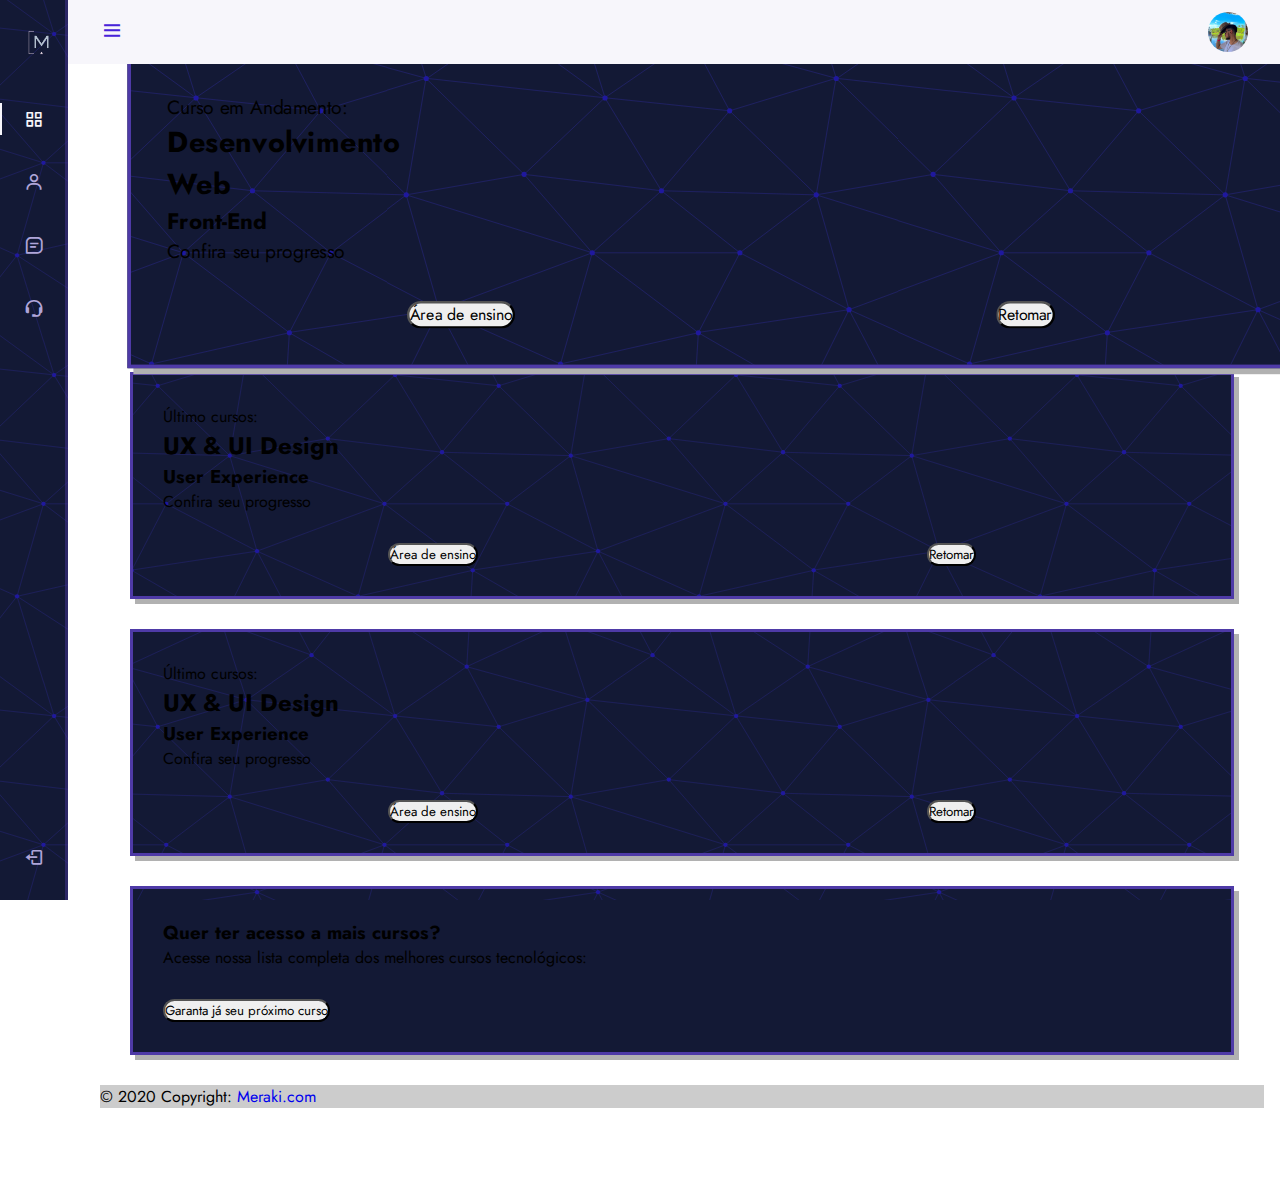
<file: dashboard.html>
<!DOCTYPE html>
<html lang="pt-BR">
  <head>
    <meta charset="UTF-8" />
    <meta http-equiv="X-UA-Compatible" content="IE=edge" />
    <meta name="viewport" content="width=device-width, initial-scale=1.0" />
    <title>Dashboard</title>
    <link
      rel="stylesheet"
      href="https://cdn.jsdelivr.net/npm/bootstrap@4.1.3/dist/css/bootstrap.min.css"
      integrity="sha384-MCw98/SFnGE8fJT3GXwEOngsV7Zt27NXFoaoApmYm81iuXoPkFOJwJ8ERdknLPMO"
      crossorigin="anonymous"
    />
    <link
      rel="stylesheet"
      href="https://cdn.jsdelivr.net/npm/boxicons@latest/css/boxicons.min.css"
    />
    <link rel="stylesheet" href="./assets/dashboard.css" />
    <link rel="stylesheet" href="./style.css" />
  </head>
  <body id="body-pd">
    <header class="header" id="header">
      <div class="header_toggle">
        <i class="bx bx-menu" id="header-toggle"></i>
      </div>
      <div class="header_img"><img src="./assets/foto1.jpg" alt="" /></div>
    </header>
    <div class="l-navbar bg-mosaic bg-right-line bg-l-purple" id="nav-bar">
      <nav class="nav">
        <div>
          <a href="#" class="nav_logo">
            <img
              src="./assets/icon-meraki-removebg-preview.png"
              alt="logomarca meraki"
              width="35"
              height="35"
            />
            <span class="nav_logo-name">Meraki</span>
          </a>
          <div class="nav_list">
            <a href="#" class="nav_link active">
              <i class="bx bx-grid-alt nav_icon"></i>
              <span class="nav_name">Dashboard</span></a
            >

            <a href="#" class="nav_link">
              <i class="bx bx-user nav_icon"></i>
              <span class="nav_name">Meus Cursos</span>
            </a>

            <a href="#" class="nav_link">
              <i class="bx bx-message-square-detail nav_icon"></i>
              <span class="nav_name">Comunidade</span>
            </a>

            <a href="#" class="nav_link">
              <i class="bx bx-support nav_icon"></i>
              <span class="nav_name">Suporte</span>
            </a>
          </div>
        </div>
        <a href="./index.html" class="nav_link">
          <i class="bx bx-log-out nav_icon"></i>
          <span class="nav_name">SignOut</span>
        </a>
      </nav>
    </div>
    <!--Container Main start-->
    <div class="max-height text-white">
      <div class="row">
        <div
          class="col-8 col-md-4 dashboard-card justify-content-space-between destaque"
        >
          <span>Curso em Andamento:</span>
          <h2>
            Desenvolvimento <br />
            Web
          </h2>
          <h3>Front-End</h3>
          <span>Confira seu progresso</span>
          <div class="progress">
            <div
              class="progress-bar progress-bar-striped progress-bar-animated"
              role="progressbar"
              aria-valuenow="75"
              aria-valuemin="0"
              aria-valuemax="100"
              style="width: 40%"
            ></div>
          </div>
          <div class="button-box">
            <a href="./platafoma.html">
              <button type="button" class="btn btn-success">
                Área de ensino
              </button></a
            >
            <button type="button" class="btn btn-success">Retomar</button>
          </div>
        </div>
      </div>

      <div class="row">
        <div class="col-9 col-md-3 dashboard-card">
          <p>Último cursos:</p>
          <h2>UX & UI Design</h2>
          <h3>User Experience</h3>
          <p>Confira seu progresso</p>
          <div class="progress">
            <div
              class="progress-bar progress-bar-striped progress-bar-animated"
              role="progressbar"
              aria-valuenow="75"
              aria-valuemin="0"
              aria-valuemax="100"
              style="width: 70%"
            ></div>
          </div>
          <div class="button-box">
            <button type="button" class="btn btn-success">
              Área de ensino
            </button>
            <button type="button" class="btn btn-success">Retomar</button>
          </div>
        </div>
        <div class="col-9 col-md-3 dashboard-card">
          <p>Último cursos:</p>
          <h2>UX & UI Design</h2>
          <h3>User Experience</h3>
          <p>Confira seu progresso</p>
          <div class="progress">
            <div
              class="progress-bar progress-bar-striped progress-bar-animated"
              role="progressbar"
              aria-valuenow="75"
              aria-valuemin="0"
              aria-valuemax="100"
              style="width: 50%"
            ></div>
          </div>
          <div class="button-box">
            <button type="button" class="btn btn-success">
              Área de ensino
            </button>
            <button type="button" class="btn btn-success">Retomar</button>
          </div>
        </div>
      </div>

      <div class="row">
        <div class="col-9 col-md-6 dashboard-card">
          <h3>Quer ter acesso a mais cursos?</h3>
          <p>Acesse nossa lista completa dos melhores cursos tecnológicos:</p>
          <button type="button" class="btn btn-success">
            Garanta já seu próximo curso
          </button>
        </div>
      </div>
    </div>

    <!--Container Main end-->

    <!-- Footer -->
    <footer class="text-center text-white fixed-bottom">
      <!-- Copyright -->
      <div class="text-center p-3" style="background-color: rgba(0, 0, 0, 0.2)">
        © 2020 Copyright:
        <a class="text-white" href="#">Meraki.com</a>
      </div>
      <!-- Copyright -->
    </footer>
  </body>
  <script src="https://cdn.jsdelivr.net/npm/bootstrap@5.0.0-beta1/dist/js/bootstrap.bundle.min.js"></script>
  <script src="https://cdnjs.cloudflare.com/ajax/libs/jquery/3.2.1/jquery.min.js"></script>
  <script src="js/script.js"></script>
</html>
</file>
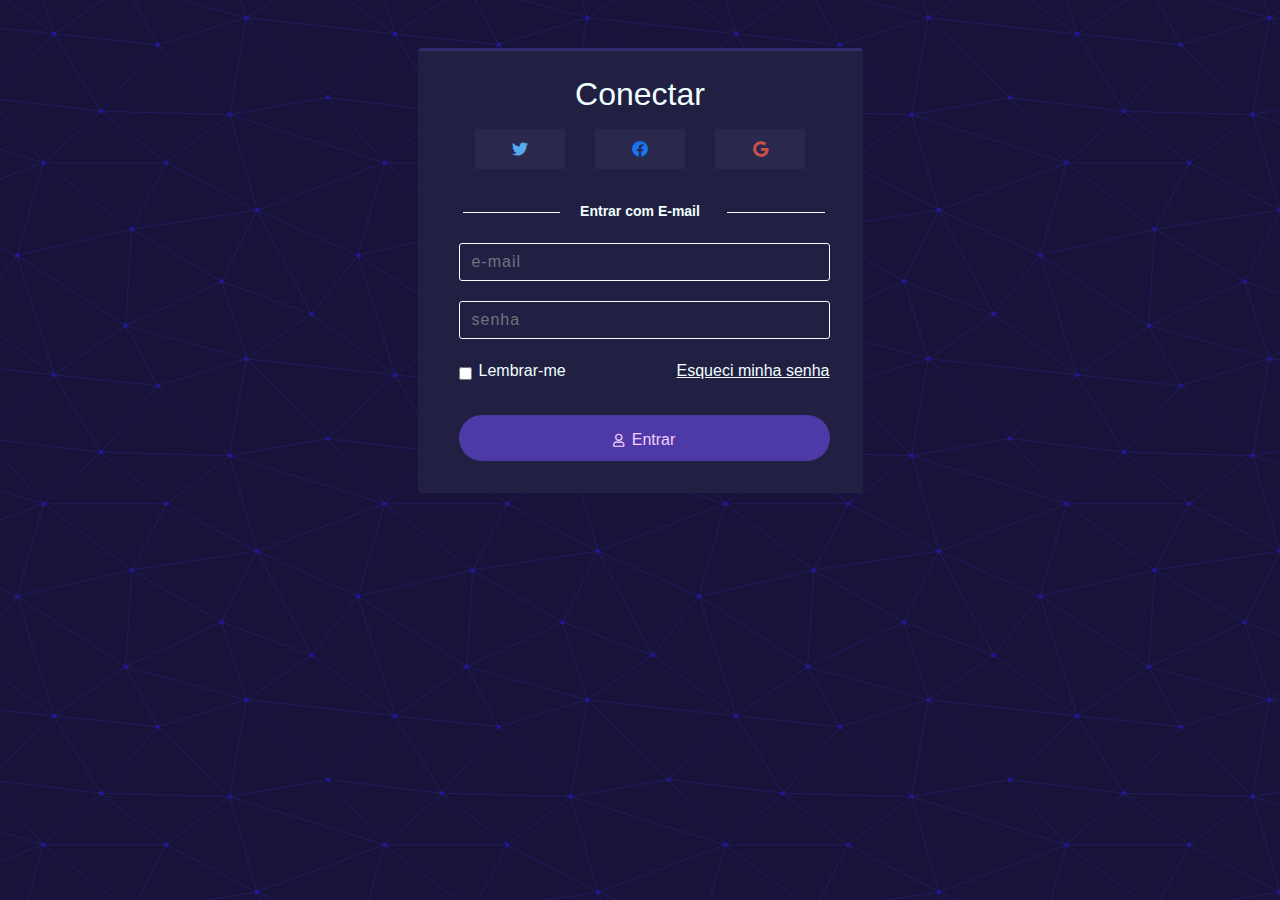
<file: login.html>
<!DOCTYPE html>
<html lang="en">
  <head>
    <meta charset="UTF-8" />
    <meta http-equiv="X-UA-Compatible" content="IE=edge" />
    <meta name="viewport" content="width=device-width, initial-scale=1.0" />
    <meta name="description" content="Tela de login" />
    <title>Meraki - Login</title>
    <link
      rel="stylesheet"
      href="https://stackpath.bootstrapcdn.com/bootstrap/4.3.1/css/bootstrap.min.css"
    />
    <link
      rel="stylesheet"
      href="https://use.fontawesome.com/releases/v5.7.2/css/all.css"
    />
  </head>
  <body>
    <div class="container">
      <div class="row d-flex justify-content-center mt-5">
        <div class="col-12 col-md-8 col-lg-6 col-xl-5">
          <div class="card py-3 px-2">
            <h2 class="text-center mb-3 mt-2">Conectar</h2>
            <div class="row mx-auto">
              <div class="col-4">
                <i class="fab fa-twitter"></i>
              </div>
              <div class="col-4">
                <i class="fab fa-facebook"></i>
              </div>
              <div class="col-4">
                <i class="fab fa-google"></i>
              </div>
            </div>
            <div class="division">
              <div class="row">
                <div class="col-3"><div class="line l"></div></div>
                <div class="col-6"><span>Entrar com E-mail</span></div>
                <div class="col-3"><div class="line r"></div></div>
              </div>
            </div>
            <form class="myform">
              <div class="form-group">
                <input type="email" class="form-control" placeholder="e-mail" />
              </div>
              <div class="form-group">
                <input
                  type="password"
                  class="form-control"
                  placeholder="senha"
                />
              </div>
              <div class="row">
                <div class="col-md-6 col-12">
                  <div class="form-group form-check">
                    <input
                      type="checkbox"
                      class="form-check-input"
                      id="exampleCheck1"
                    />
                    <label class="form-check-label" for="exampleCheck1"
                      >Lembrar-me</label
                    >
                  </div>
                </div>
                <div class="col-md-6 col-12 bn">Esqueci minha senha</div>
              </div>
              <div class="form-group mt-3">
                <a href="./dashboard.html"
                  ><button
                    type="button"
                    class="btn btn-block btn-primary btn-lg"
                  >
                    <small><i class="far fa-user pr-2"></i>Entrar</small>
                  </button></a
                >
              </div>
            </form>
          </div>
        </div>
      </div>
    </div>
    <style>
      body {
        background-color: #19123b;
        background-image: url("data:image/svg+xml,%3Csvg xmlns='http://www.w3.org/2000/svg' width='341' height='341' viewBox='0 0 800 800'%3E%3Cg fill='none' stroke='%23232375' stroke-width='1.3'%3E%3Cpath d='M769 229L1037 260.9M927 880L731 737 520 660 309 538 40 599 295 764 126.5 879.5 40 599-197 493 102 382-31 229 126.5 79.5-69-63'/%3E%3Cpath d='M-31 229L237 261 390 382 603 493 308.5 537.5 101.5 381.5M370 905L295 764'/%3E%3Cpath d='M520 660L578 842 731 737 840 599 603 493 520 660 295 764 309 538 390 382 539 269 769 229 577.5 41.5 370 105 295 -36 126.5 79.5 237 261 102 382 40 599 -69 737 127 880'/%3E%3Cpath d='M520-140L578.5 42.5 731-63M603 493L539 269 237 261 370 105M902 382L539 269M390 382L102 382'/%3E%3Cpath d='M-222 42L126.5 79.5 370 105 539 269 577.5 41.5 927 80 769 229 902 382 603 493 731 737M295-36L577.5 41.5M578 842L295 764M40-201L127 80M102 382L-261 269'/%3E%3C/g%3E%3Cg fill='%231F189E'%3E%3Ccircle cx='769' cy='229' r='5'/%3E%3Ccircle cx='539' cy='269' r='5'/%3E%3Ccircle cx='603' cy='493' r='5'/%3E%3Ccircle cx='731' cy='737' r='5'/%3E%3Ccircle cx='520' cy='660' r='5'/%3E%3Ccircle cx='309' cy='538' r='5'/%3E%3Ccircle cx='295' cy='764' r='5'/%3E%3Ccircle cx='40' cy='599' r='5'/%3E%3Ccircle cx='102' cy='382' r='5'/%3E%3Ccircle cx='127' cy='80' r='5'/%3E%3Ccircle cx='370' cy='105' r='5'/%3E%3Ccircle cx='578' cy='42' r='5'/%3E%3Ccircle cx='237' cy='261' r='5'/%3E%3Ccircle cx='390' cy='382' r='5'/%3E%3C/g%3E%3C/svg%3E");
        background-attachment: fixed;
      }
      .card {
        border: none;
        border-top: 3px solid rgba(78, 58, 167, 0.438);
        background: #212042;
        color: azure;
      }
      p {
        font-weight: 600;
        font-size: 15px;
      }
      .fab {
        display: flex;
        justify-content: center;
        align-items: center;
        border: none;
        background: #2a284d;
        height: 40px;
        width: 90px;
      }
      .fab:hover {
        cursor: pointer;
      }
      .fa-twitter {
        color: #56abec;
      }
      .fa-facebook {
        color: #1775f1;
      }
      .fa-google {
        color: #cb5048;
      }
      .division {
        float: none;
        position: relative;
        margin: 30px auto 20px;
        text-align: center;
        width: 100%;
        box-sizing: border-box;
      }
      .division .line {
        border-top: 1.5px solid azure;
        position: absolute;
        top: 13px;
        width: 85%;
      }
      .line.l {
        left: 52px;
      }
      .line.r {
        right: 45px;
      }
      .division span {
        font-weight: 600;
        font-size: 14px;
      }
      .myform {
        padding: 0 25px 0 33px;
      }
      .form-control {
        border: 1px solid azure;
        border-radius: 3px;
        background: #212042;
        margin-bottom: 20px;
        letter-spacing: 1px;
      }
      .form-control:focus {
        border: 1px solid azure;
        border-radius: 3px;
        box-shadow: none;
        background: #212042;
        color: #fff;
        letter-spacing: 1px;
      }
      .bn {
        text-decoration: underline;
      }
      .bn:hover {
        cursor: pointer;
      }
      .form-check-input {
        margin-top: 8px !important;
      }
      .btn-primary {
        background-color: rgba(78, 58, 167, 1);
        border: none;
        border-radius: 50px;
      }
      .btn-primary:focus {
        box-shadow: none;
        border: none;
      }
      small {
        color: #f2ceff;
      }
      .far.fa-user {
        font-size: 13px;
      }

      @media (min-width: 767px) {
        .bn {
          text-align: right;
        }
      }
      @media (max-width: 767px) {
        .form-check {
          text-align: center;
        }
        .bn {
          text-align: center;
          align-items: center;
        }
      }
      @media (max-width: 450px) {
        .fab {
          width: 100%;
          height: 100%;
        }
        .division .line {
          width: 50%;
        }
      }
    </style>
    <script src="https://cdnjs.cloudflare.com/ajax/libs/jquery/3.2.1/jquery.min.js"></script>
    <script src="https://stackpath.bootstrapcdn.com/bootstrap/4.3.1/js/bootstrap.bundle.min.js"></script>
  </body>
</html>
</file>
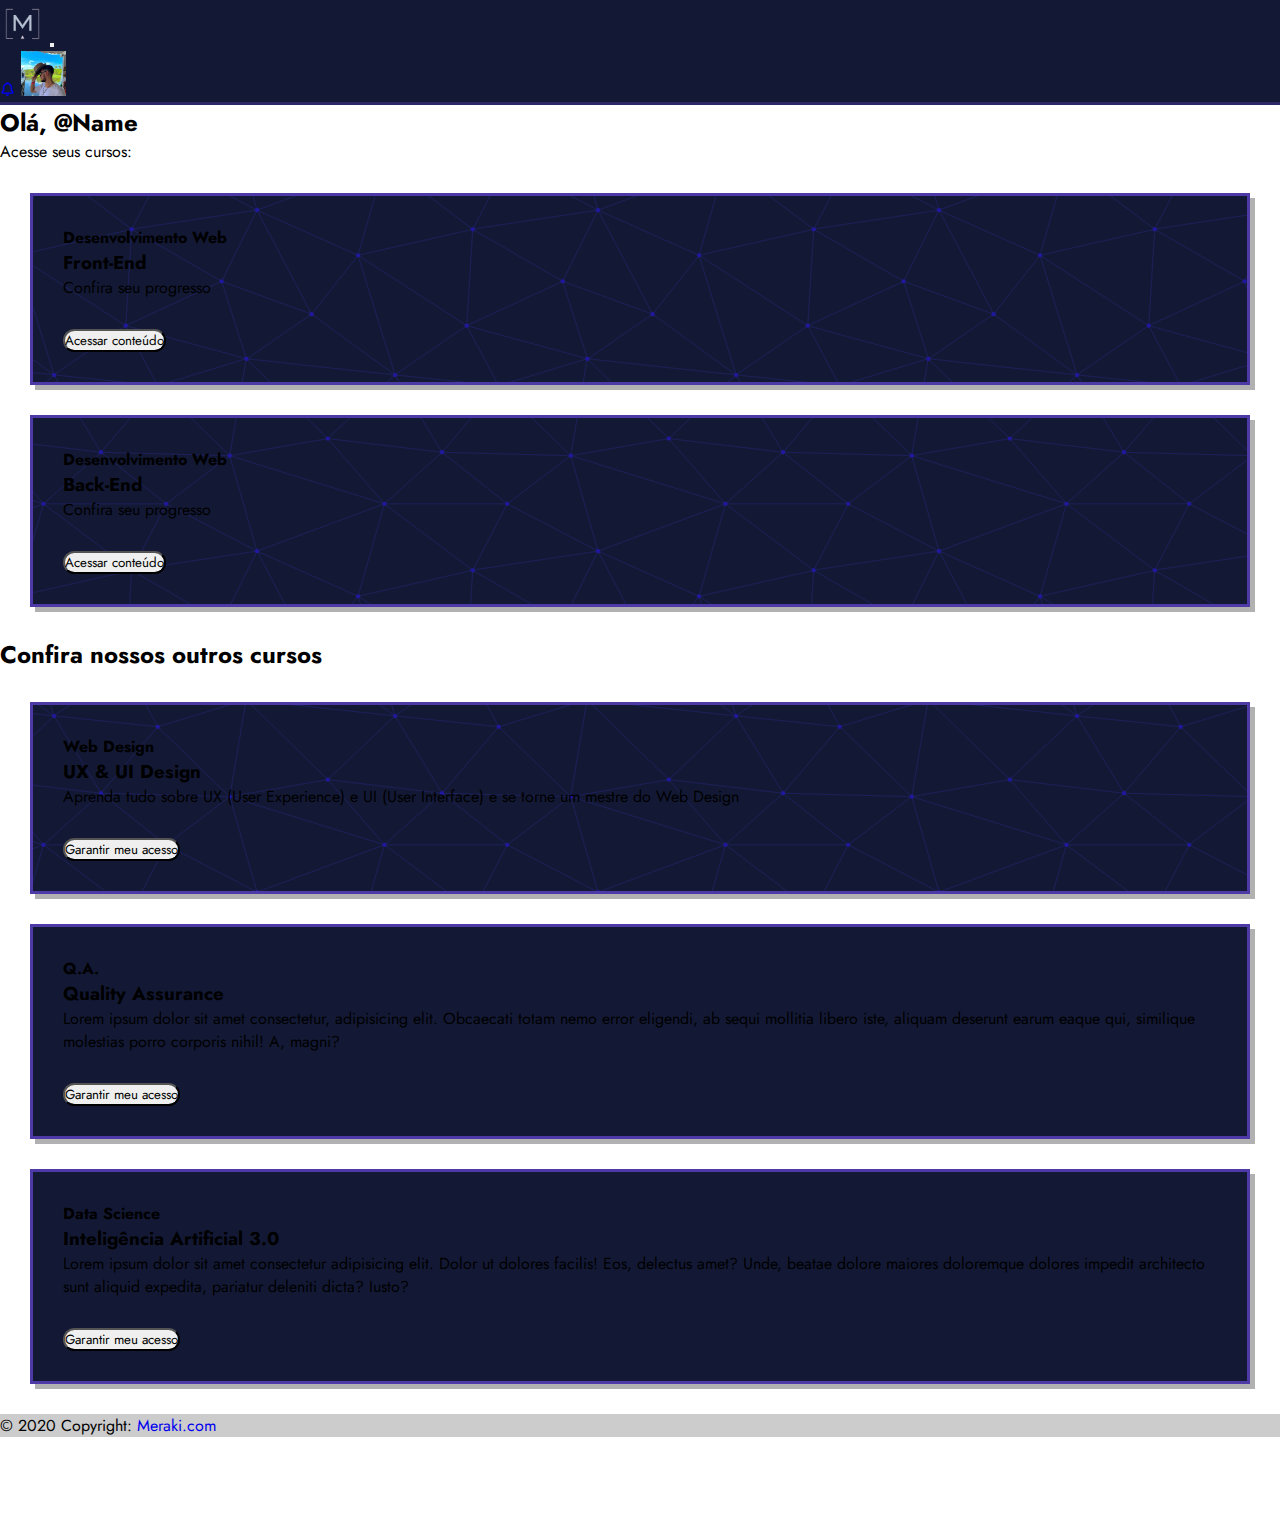
<file: platafoma.html>
<!DOCTYPE html>
<html lang="pt-BR">
<head>
    <meta charset="UTF-8">
    <meta http-equiv="X-UA-Compatible" content="IE=edge">
    <meta name="viewport" content="width=device-width, initial-scale=1.0">
    <title>Área de Aprendizado - Meraki</title>
    <link rel="stylesheet" href="https://cdn.jsdelivr.net/npm/bootstrap@4.1.3/dist/css/bootstrap.min.css" integrity="sha384-MCw98/SFnGE8fJT3GXwEOngsV7Zt27NXFoaoApmYm81iuXoPkFOJwJ8ERdknLPMO" crossorigin="anonymous">
    <link rel="stylesheet" href="https://cdn.jsdelivr.net/npm/boxicons@latest/css/boxicons.min.css">
    <link rel="stylesheet" href="style.css">
</head>
<body>
    <!-- Header -->
    <header>
        <nav class="navbar navbar-expand-lg navbar-dark bg-bottom-line bg-d-purple">
            <div class="container-fluid container">
                <a href="#" class="navbar-brand">
                    <img src="./assets/icon-meraki-removebg-preview.png" height="45" alt="CoolBrand">
                </a>
                <button type="button" class="navbar-toggler" data-bs-toggle="collapse" data-bs-target="#navbarCollapse">
                    <span class="navbar-toggler-icon"></span>
                </button>
                <div class="collapse navbar-collapse justify-content-end" id="navbarCollapse">
                    <div class="navbar-nav">
                      <a href="#" class="nav-item nav_link navbar-brand active"> <i class='bx bx-bell nav_icon'></i> 

                    <a href="#" class="nav-item nav-link navbar-brand">
                        <img class="rounded-circle" src="./assets/foto1.jpg" height="45" alt="CoolBrand">
                    </a>
                    </div>
                </div>
            </div>
        </nav>
    </header>
    <!-- Fim Header -->

    <!-- Main Content -->
    <main>
        <div class="container ">
            <h2>Olá, <span>@Name</span></h2>
            <p>Acesse seus cursos:</p>
            <div class="row">
                <div class=" col-10 col-md-4 dashboard-card text-white">
                    <h4>Desenvolvimento Web</h4>
                    <h3>Front-End</h3>
                    <p>Confira seu progresso</p>
                <div class="progress">
                    <div class="progress-bar progress-bar-striped progress-bar-animated" role="progressbar" aria-valuenow="75" aria-valuemin="0" aria-valuemax="100" style="width: 70%"></div>
                </div>
                    <button type="button" class="btn btn-success">Acessar conteúdo</button>
                </div>
                <div class="col-10 col-md-4 dashboard-card text-white">
                    <h4>Desenvolvimento Web</h4>
                    <h3>Back-End</h3>
                    <p>Confira seu progresso</p>
                <div class="progress">
                    <div class="progress-bar progress-bar-striped progress-bar-animated" role="progressbar" aria-valuenow="75" aria-valuemin="0" aria-valuemax="100" style="width: 50%"></div>
                </div>
                <button type="button" class="btn btn-success">Acessar conteúdo</button>
                </div>
             </div>
             <h2>Confira nossos outros cursos</h2>
             <div class="row">
                <div class=" col-10 col-md-4 dashboard-card text-white">
                    <h4>Web Design</h4>
                    <h3>UX & UI Design</h3>
                    <p>Aprenda tudo sobre UX (User Experience) e UI (User Interface) e se torne um mestre do Web Design</p>
                    <div class="progress">
                        <div class="progress-bar progress-bar-striped progress-bar-animated" role="progressbar" aria-valuenow="75" aria-valuemin="0" aria-valuemax="100" style="width: 0%"></div>
                    </div>    
                    <button type="button" class="btn btn-success">Garantir meu acesso</button>
                </div>
                <div class="col-10 col-md-4 dashboard-card text-white">
                    <h4>Q.A.</h4>
                    <h3>Quality Assurance</h3>
                    <p>Lorem ipsum dolor sit amet consectetur, adipisicing elit. Obcaecati totam nemo error eligendi, ab sequi mollitia libero iste, aliquam deserunt earum eaque qui, similique molestias porro corporis nihil! A, magni?</p>
                    <div class="progress">
                        <div class="progress-bar progress-bar-striped progress-bar-animated" role="progressbar" aria-valuenow="75" aria-valuemin="0" aria-valuemax="100" style="width: 0%"></div>
                    </div>    
                <button type="button" class="btn btn-success">Garantir meu acesso</button>
                </div>
                <div class="col-10 col-md-4 dashboard-card text-white">
                    <h4>Data Science</h4>
                    <h3>Inteligência Artificial 3.0</h3>
                    <p>Lorem ipsum dolor sit amet consectetur adipisicing elit. Dolor ut dolores facilis! Eos, delectus amet? Unde, beatae dolore maiores doloremque dolores impedit architecto sunt aliquid expedita, pariatur deleniti dicta? Iusto?</p>
                    <div class="progress">
                        <div class="progress-bar progress-bar-striped progress-bar-animated" role="progressbar" aria-valuenow="75" aria-valuemin="0" aria-valuemax="100" style="width: 0%"></div>
                    </div>    
                <button type="button" class="btn btn-success">Garantir meu acesso</button>
                </div>
             </div>
             </div>
                <!-- Footer -->
                <footer class=" text-center text-white fixed-bottom">        
                    <!-- Copyright -->
                    <div class="text-center p-3" style="background-color: rgba(0, 0, 0, 0.2);">
                      © 2020 Copyright:
                      <a class="text-white" href="#">Meraki.com</a>
                    </div>
                    <!-- Copyright -->
                  </footer>
          
        <!-- Button Dark/Light Mode -->
<!--         <div class="btn-group ms-auto" role="group">
            <a id="darkmode-button" class="btn btn-outline-secondary"><i class="fa fa-moon-o fa-fw d-none d-light-inline" title="Switch to dark mode"></i><i class="fa fa-sun-o fa-fw d-none d-dark-inline" title="Switch to light mode"></i></a>
  
            <div class="btn-group" role="group">
              <button id="btnGroupDrop1" type="button" class="btn btn-outline-secondary dropdown-toggle" data-bs-toggle="dropdown" aria-expanded="false"></button>
              <ul class="dropdown-menu" aria-labelledby="btnGroupDrop1" >
                <li><a id="darkmode-off-button" class="dropdown-item">Set Light Mode</a></li>
                <li><a id="darkmode-on-button" class="dropdown-item">Set Dark Mode</a></li>
                <li><hr class="dropdown-divider"></li>
                <li><a id="darkmode-off-button-no-save" class="dropdown-item">Set Light Mode (no save)</a></li>
                <li><a id="darkmode-on-button-no-save" class="dropdown-item">Set Dark Mode (no save)</a></li>
                <li><hr class="dropdown-divider"></li>
                <li><a id="darkmode-forget" class="dropdown-item">Reset Mode</a></li>
              </ul>
            </div>
          </div>
 -->          <!-- End Button Dark/Light Mode -->

    </main>
    <style>
    body{
        padding-bottom: 86px;
    }
    </style>
    <script src="https://cdn.jsdelivr.net/npm/bootstrap@5.0.2/dist/js/bootstrap.bundle.min.js"></script>
</body>
</html>
</file>
<file: assets/dashboard.css>
@import url("https://fonts.googleapis.com/css2?family=Nunito:wght@400;600;700&display=swap");
:root {
  --header-height: 3rem;
  --nav-width: 68px;
  --first-color: #4723d9;
  --first-color-light: #afa5d9;
  --white-color: #f7f6fb;
  --body-font: "Nunito", sans-serif;
  --normal-font-size: 1rem;
  --z-fixed: 100;
}
*,
::before,
::after {
  box-sizing: border-box;
}
body {
  position: relative;
  margin: var(--header-height) 0 0 0;
  padding: 0 1rem;
  padding-bottom: 86px;
  font-family: var(--body-font);
  font-size: var(--normal-font-size);
  transition: 0.5s;
}
a {
  text-decoration: none;
}
.header {
  width: 100%;
  height: var(--header-height);
  position: fixed;
  top: 0;
  left: 0;
  display: flex;
  align-items: center;
  justify-content: space-between;
  padding: 0 1rem;
  background-color: var(--white-color);
  z-index: var(--z-fixed);
  transition: 0.5s;
}
.header_toggle {
  color: var(--first-color);
  font-size: 1.5rem;
  cursor: pointer;
}
.header_img {
  width: 35px;
  height: 35px;
  display: flex;
  justify-content: center;
  border-radius: 50%;
  overflow: hidden;
}
.header_img img {
  width: 40px;
}
.l-navbar {
  position: fixed;
  top: 0;
  left: -30%;
  width: var(--nav-width);
  height: 100vh;
  background-color: var(--first-color);
  padding: 0.5rem 1rem 0 0;
  transition: 0.5s;
  z-index: var(--z-fixed);
}
.nav {
  height: 100%;
  display: flex;
  flex-direction: column;
  justify-content: space-between;
  overflow: hidden;
}
.nav_logo,
.nav_link {
  display: grid;
  grid-template-columns: max-content max-content;
  align-items: center;
  column-gap: 1rem;
  padding: 0.5rem 0 0.5rem 1.5rem;
}
.nav_logo {
  margin-bottom: 2rem;
}
.nav_logo-icon {
  font-size: 1.25rem;
  color: var(--white-color);
}
.nav_logo-name {
  color: var(--white-color);
  font-weight: 700;
}
.nav_link {
  position: relative;
  color: var(--first-color-light);
  margin-bottom: 1.5rem;
  transition: 0.3s;
}
.nav_link:hover {
  color: var(--white-color);
}
.nav_icon {
  font-size: 1.25rem;
}
.show {
  left: 0;
}
.body-pd {
  padding-left: calc(var(--nav-width) + 1rem);
}
.active {
  color: var(--white-color);
}
.active::before {
  content: "";
  position: absolute;
  left: 0;
  width: 2px;
  height: 32px;
  background-color: var(--white-color);
}
.height-100 {
  height: 100vh;
}
@media screen and (min-width: 768px) {
  body {
    margin: calc(var(--header-height) + 1rem) 0 0 0;
    padding-left: calc(var(--nav-width) + 2rem);
  }
  .header {
    height: calc(var(--header-height) + 1rem);
    padding: 0 2rem 0 calc(var(--nav-width) + 2rem);
  }
  .header_img {
    width: 40px;
    height: 40px;
  }
  .header_img img {
    width: 45px;
  }
  .l-navbar {
    left: 0;
    padding: 1rem 1rem 0 0;
  }
  .show {
    width: calc(var(--nav-width) + 156px);
  }
  .body-pd {
    padding-left: calc(var(--nav-width) + 188px);
  }
}
.fixed-bottom {
  z-index: 1 !important;
}
</file>
<file: style.css>
@import url("https://fonts.googleapis.com/css2?family=Jost:ital,wght@0,300;0,400;0,800;1,300&display=swap");

* {
  margin: 0;
  padding: 0;
  box-sizing: border-box;
  font-family: "Jost", sans-serif !important;
  list-style-type: none;
}
a {
  text-decoration: none;
}

section {
  margin: 10vh 0;
}
.header-meraki {
  padding: 0 !important;
  align-items: center !important;
}
/*Utilidade*/
.mini-card {
  padding: 10px;
  min-width: 100px;
  min-height: 100px;
  border: 3px solid rgba(78, 58, 167, 0.438);
  border-radius: 10px;
  background-color: rgba(0, 0, 0, 0.223);
  box-shadow: 5px 5px 15px 0 black;
  margin: 5px;
}
.social-card {
  margin: 20px;
  padding: 5px 15px;
  border-radius: 12px;
  -webkit-box-shadow: 5px 5px 0px 0px rgba(78, 58, 167, 0.9),
    5px 5px 15px 5px rgba(0, 0, 0, 0);
  box-shadow: 5px 5px 0px 0px rgba(78, 58, 167, 0.9),
    5px 5px 15px 5px rgba(0, 0, 0, 0);
}
.social-card-img {
  margin-left: -44px;
  border-radius: 50%;
  border: solid 3px rgba(78, 58, 167, 0.6);
  float: left;
}
.dashboard-card {
  margin: 30px;
  padding: 30px;
  background-color: #131935;
  border: 3px solid rgba(78, 58, 167, 1);
  -webkit-box-shadow: 5px 5px 0px 0px #b1b1b1, 5px 5px 15px 5px rgba(0, 0, 0, 0);
  box-shadow: 5px 5px 0px 0px #b1b1b1, 5px 5px 15px 5px rgba(0, 0, 0, 0);
  background-image: url("data:image/svg+xml,%3Csvg xmlns='http://www.w3.org/2000/svg' width='341' height='341' viewBox='0 0 800 800'%3E%3Cg fill='none' stroke='%23232375' stroke-width='1.3'%3E%3Cpath d='M769 229L1037 260.9M927 880L731 737 520 660 309 538 40 599 295 764 126.5 879.5 40 599-197 493 102 382-31 229 126.5 79.5-69-63'/%3E%3Cpath d='M-31 229L237 261 390 382 603 493 308.5 537.5 101.5 381.5M370 905L295 764'/%3E%3Cpath d='M520 660L578 842 731 737 840 599 603 493 520 660 295 764 309 538 390 382 539 269 769 229 577.5 41.5 370 105 295 -36 126.5 79.5 237 261 102 382 40 599 -69 737 127 880'/%3E%3Cpath d='M520-140L578.5 42.5 731-63M603 493L539 269 237 261 370 105M902 382L539 269M390 382L102 382'/%3E%3Cpath d='M-222 42L126.5 79.5 370 105 539 269 577.5 41.5 927 80 769 229 902 382 603 493 731 737M295-36L577.5 41.5M578 842L295 764M40-201L127 80M102 382L-261 269'/%3E%3C/g%3E%3Cg fill='%231F189E'%3E%3Ccircle cx='769' cy='229' r='5'/%3E%3Ccircle cx='539' cy='269' r='5'/%3E%3Ccircle cx='603' cy='493' r='5'/%3E%3Ccircle cx='731' cy='737' r='5'/%3E%3Ccircle cx='520' cy='660' r='5'/%3E%3Ccircle cx='309' cy='538' r='5'/%3E%3Ccircle cx='295' cy='764' r='5'/%3E%3Ccircle cx='40' cy='599' r='5'/%3E%3Ccircle cx='102' cy='382' r='5'/%3E%3Ccircle cx='127' cy='80' r='5'/%3E%3Ccircle cx='370' cy='105' r='5'/%3E%3Ccircle cx='578' cy='42' r='5'/%3E%3Ccircle cx='237' cy='261' r='5'/%3E%3Ccircle cx='390' cy='382' r='5'/%3E%3C/g%3E%3C/svg%3E");
  background-attachment: fixed;
}
.dashboard-card button {
  margin-top: 30px;
  border-radius: 12px;
}
.destaque {
  transform: scale(120%) !important;
  margin-left: 10vw;
  margin-top: 80px;
}
.button-box {
  width: 100%;
  height: fit-content;
  display: flex;
  justify-content: space-around;
}
/*Cores*/
.bg-d-purple {
  background-color: #131935;
}
.bg-l-purple {
  background-color: rgb(19, 25, 53);
}
.bg-bottom-line {
  border-bottom: 3px solid rgba(78, 58, 167, 0.438);
}
.bg-upper-line {
  border-top: 3px solid rgba(78, 58, 167, 0.438);
}
.bg-right-line {
  border-right: 3px solid rgba(78, 58, 167, 0.438);
}
.bg-mosaic {
  background-image: url("data:image/svg+xml,%3Csvg xmlns='http://www.w3.org/2000/svg' width='341' height='341' viewBox='0 0 800 800'%3E%3Cg fill='none' stroke='%23232375' stroke-width='1.3'%3E%3Cpath d='M769 229L1037 260.9M927 880L731 737 520 660 309 538 40 599 295 764 126.5 879.5 40 599-197 493 102 382-31 229 126.5 79.5-69-63'/%3E%3Cpath d='M-31 229L237 261 390 382 603 493 308.5 537.5 101.5 381.5M370 905L295 764'/%3E%3Cpath d='M520 660L578 842 731 737 840 599 603 493 520 660 295 764 309 538 390 382 539 269 769 229 577.5 41.5 370 105 295 -36 126.5 79.5 237 261 102 382 40 599 -69 737 127 880'/%3E%3Cpath d='M520-140L578.5 42.5 731-63M603 493L539 269 237 261 370 105M902 382L539 269M390 382L102 382'/%3E%3Cpath d='M-222 42L126.5 79.5 370 105 539 269 577.5 41.5 927 80 769 229 902 382 603 493 731 737M295-36L577.5 41.5M578 842L295 764M40-201L127 80M102 382L-261 269'/%3E%3C/g%3E%3Cg fill='%231F189E'%3E%3Ccircle cx='769' cy='229' r='5'/%3E%3Ccircle cx='539' cy='269' r='5'/%3E%3Ccircle cx='603' cy='493' r='5'/%3E%3Ccircle cx='731' cy='737' r='5'/%3E%3Ccircle cx='520' cy='660' r='5'/%3E%3Ccircle cx='309' cy='538' r='5'/%3E%3Ccircle cx='295' cy='764' r='5'/%3E%3Ccircle cx='40' cy='599' r='5'/%3E%3Ccircle cx='102' cy='382' r='5'/%3E%3Ccircle cx='127' cy='80' r='5'/%3E%3Ccircle cx='370' cy='105' r='5'/%3E%3Ccircle cx='578' cy='42' r='5'/%3E%3Ccircle cx='237' cy='261' r='5'/%3E%3Ccircle cx='390' cy='382' r='5'/%3E%3C/g%3E%3C/svg%3E");
  background-attachment: fixed;
}
.bg-frosted-glass {
  padding: 10vh 0;
  background-color: rgba(78, 58, 167, 0.05);
  backdrop-filter: blur(5px);
  border-radius: 40% 60% 60% 40% / 77% 25% 75% 23%;
}
/*font*/
.font-weight-300 {
  font-weight: 300;
}
.font-weight-400 {
  font-weight: 400;
}
.font-weight-800 {
  font-weight: 800;
}

.vertigo:hover {
  text-shadow: red -6px 0, cyan 6px 0;
}
.cardeff {
  transform: rotate(0deg) scale(1);
  margin: 0 10px;
  transition: ease-in 1s;
  transition: ease-out 500ms;
}
.cardeff:hover {
  cursor: pointer;
  transform: perspective(300px) rotateX(40deg);
  transition: 0.5s all ease;
  z-index: 400;
  box-shadow: 0 2px 2px rgba(0, 0, 0, 0.16);
  margin: 0 30px;
  margin-bottom: -30px;
}
.resizable {
  resize: both;
  overflow: auto;
}
.maxheight {
  height: fit-content !important;
}

/*scroll bar*/
/* width */
::-webkit-scrollbar {
  width: 20px;
}

/* Track */
::-webkit-scrollbar-track {
  box-shadow: inset 0 0 5px grey;
  border-radius: 10px;
}

/* Handle */
::-webkit-scrollbar-thumb {
  background: rgba(78, 58, 167, 0.5);
  border-radius: 10px;
}
/* Back to top btn */
#btn-back-to-top {
  width: 46px;
  height: 46px;
  position: fixed;
  bottom: 30px;
  right: 40px;
  display: none;
  background: rgba(78, 58, 167, 0.5);
  border: 3px solid rgba(78, 58, 167, 0.438);
  text-align: center;
}
#btn-back-to-top i {
  margin-left: -70%;
}
#modal-login {
  width: 100vw;
  height: 100vh;
  position: fixed !important;
  z-index: 10 !important;
  top: 0 !important;
}
</file>
